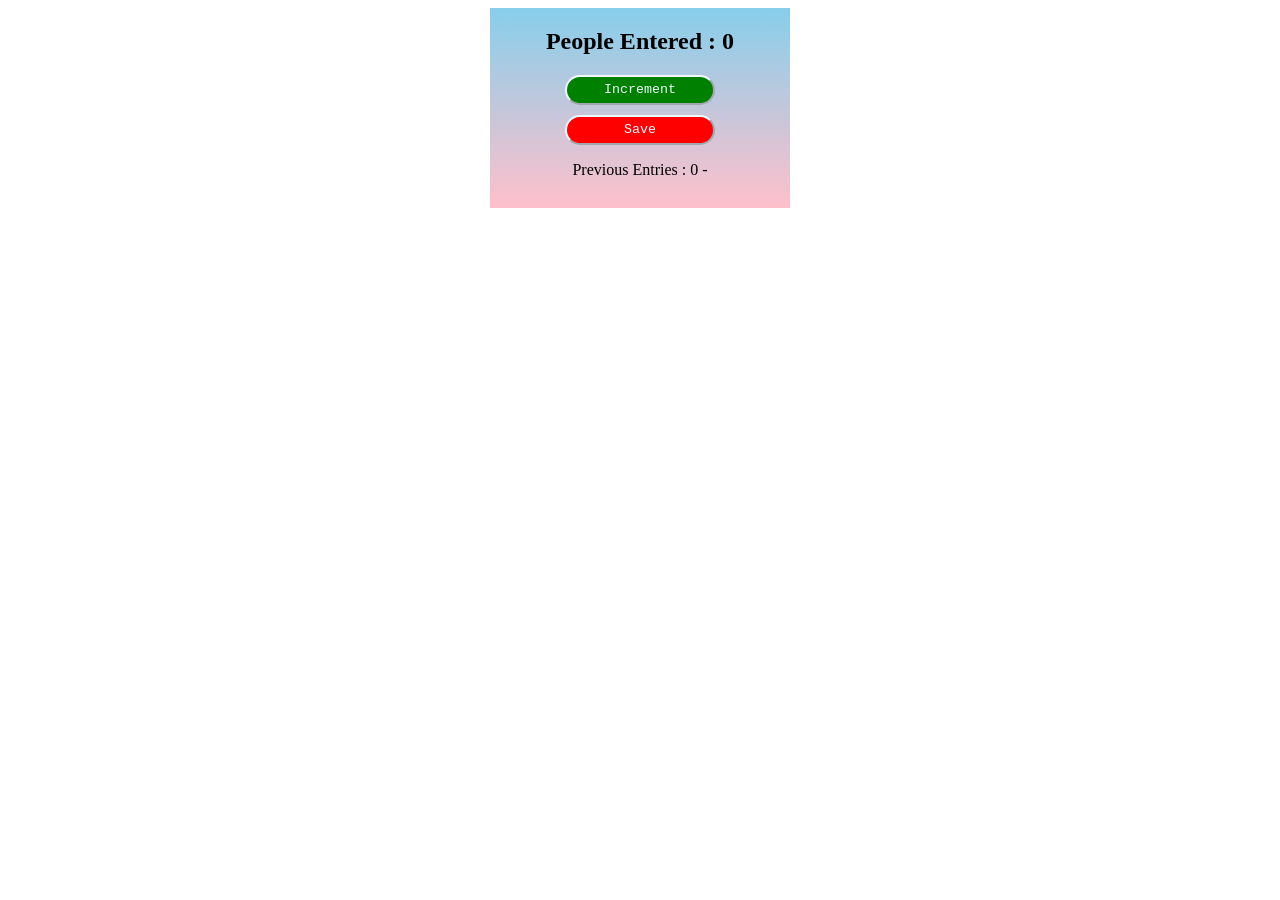
<file: javascript/counter/index.html>
<!DOCTYPE html>
<html lang="en">
<head>
    <meta charset="UTF-8">
    <meta name="viewport" content="width=device-width, initial-scale=1.0">
    <title>increment</title>
    <link rel="stylesheet" href="style.css">
</head>
<body>

<div class="main">
    <h2>People Entered : <span id="count-el">0</span></h2>
    <button id="inc-btn" onclick="increment()">Increment</button>

    <button id="save" onclick="save()">Save</button>

    <p id="save-el">Previous Entries : </p>
</div>

<script src="script.js"></script> 

</body>
</html>
</file>
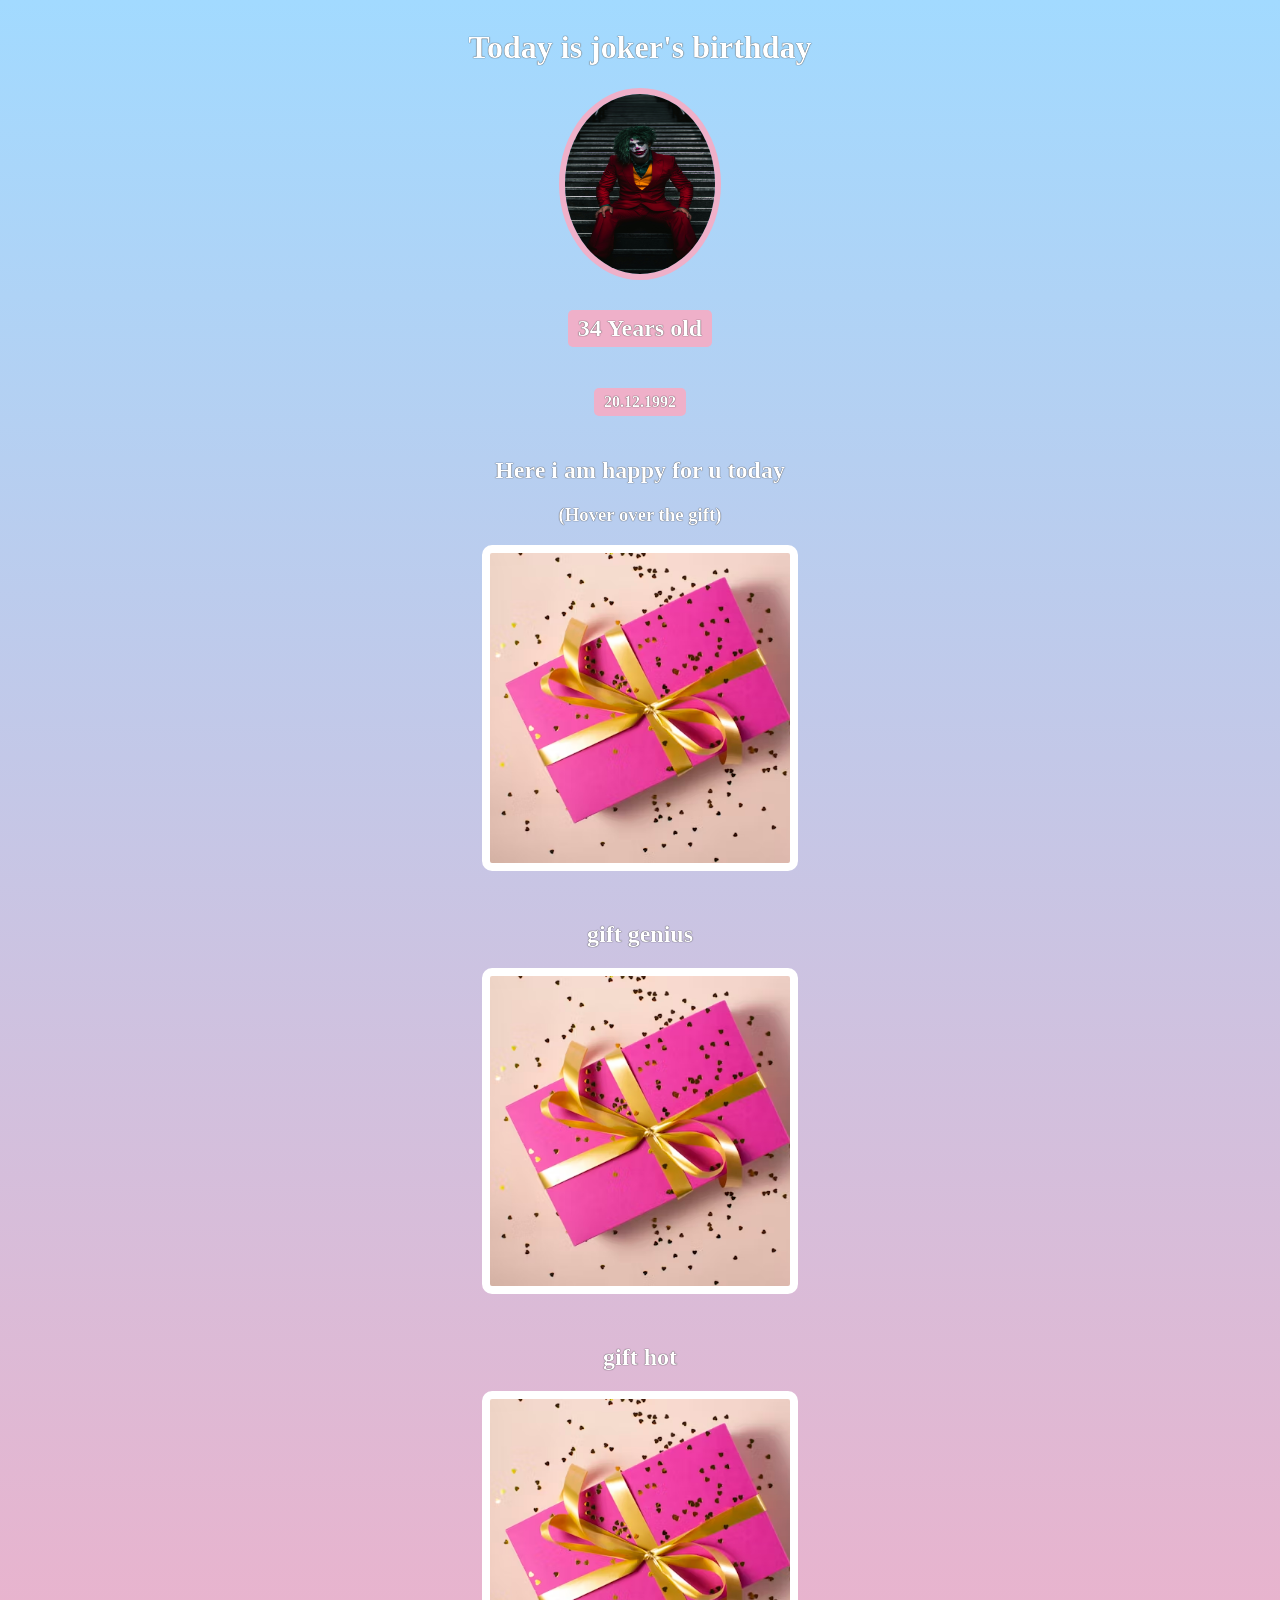
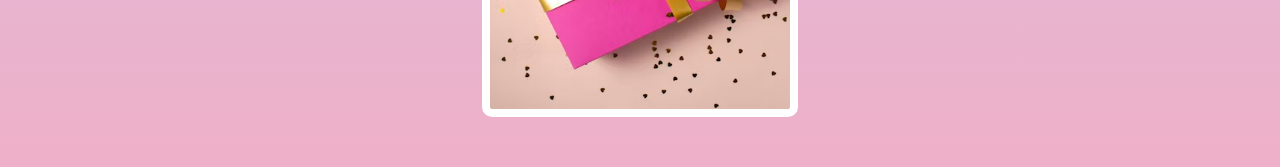
<file: html and css/birthday/birthday.html>
<!DOCTYPE html>
<html lang="en">
<head>
    <meta charset="UTF-8">
    <meta name="viewport" content="width=device-width, initial-scale=1.0">
    <title>Happy Birthday</title>
    <link rel="stylesheet" href="birthday.css"/>
</head>
<body>
 <div class="head">   
    <h1>Today is joker's birthday</h1>
    
    <img src="joker.jpg" id="photo" alt="image not found"/>

    <h2 class="age">34 Years old</h2>
    <h4 class="date">20.12.1992</h4>
 </div>

 <div class="gift">
    <h2>Here i am happy for u today</h2>
    <h3>(Hover over the gift)</h3>
   <div id="gift"></div>
   <h2>gift genius</h2>
   <div id="gift"></div>
   <h2>gift hot</h2>
   <div id="gift-hot"></div>
 </div>
</body>
</html>
</file>
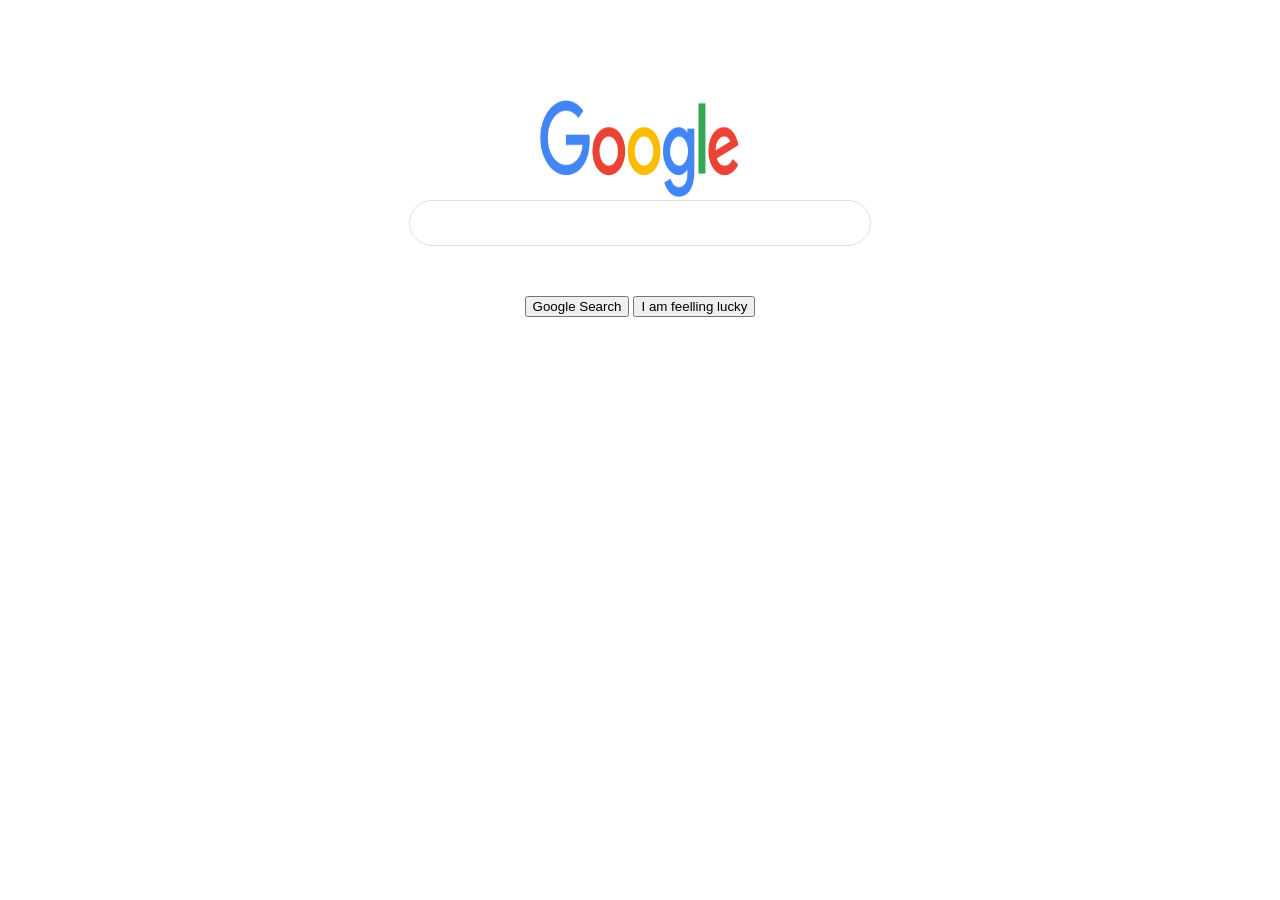
<file: html and css/google/google.html>
<!DOCTYPE html>
<html lang="en">
<head>
    <meta charset="UTF-8">
    <meta name="viewport" content="width=device-width, initial-scale=1.0">
    <title>Google</title>
    <link rel="stylesheet" href="google.css">
</head>
<body>
     <div class="main">
        <img src="google.png" alt="google image not found"/>
        <input type="text" class="search" />
            <div class="buttons">
                <button>Google Search</button>
                <button>I am feelling lucky</button>
            </div>
     </div>
</body>
</html>
</file>
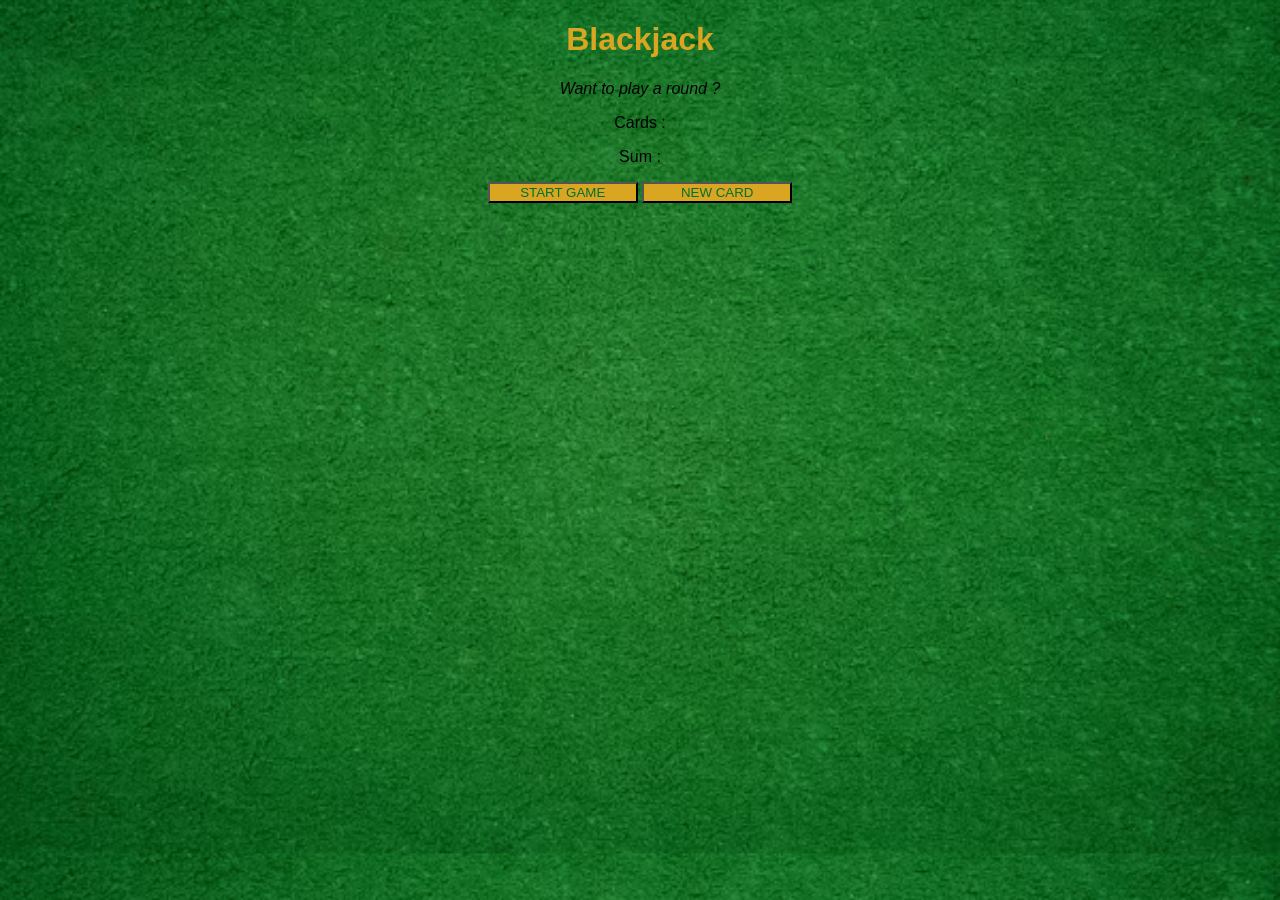
<file: javascript/blackjack/blackjack.html>
<!DOCTYPE html>
<html lang="en">
<head>
    <meta charset="UTF-8">
    <meta name="viewport" content="width=device-width, initial-scale=1.0">
    <title>Blackjack</title>
    <link rel="stylesheet" href="blackjack.css"/>
</head>
<body>
    <h1>Blackjack</h1>

    <p id="message-el">Want to play a round ?</p>

    <p id="cards-el">Cards : </p>

    <p id="sum-el">Sum :</p>

    <button id="btn" onclick="startgame()"> START GAME </button>

    <button id="btn" onclick="newcard()"> NEW CARD </button>

    <script src="blackjack.js"></script>
</body>

</html>
</file>
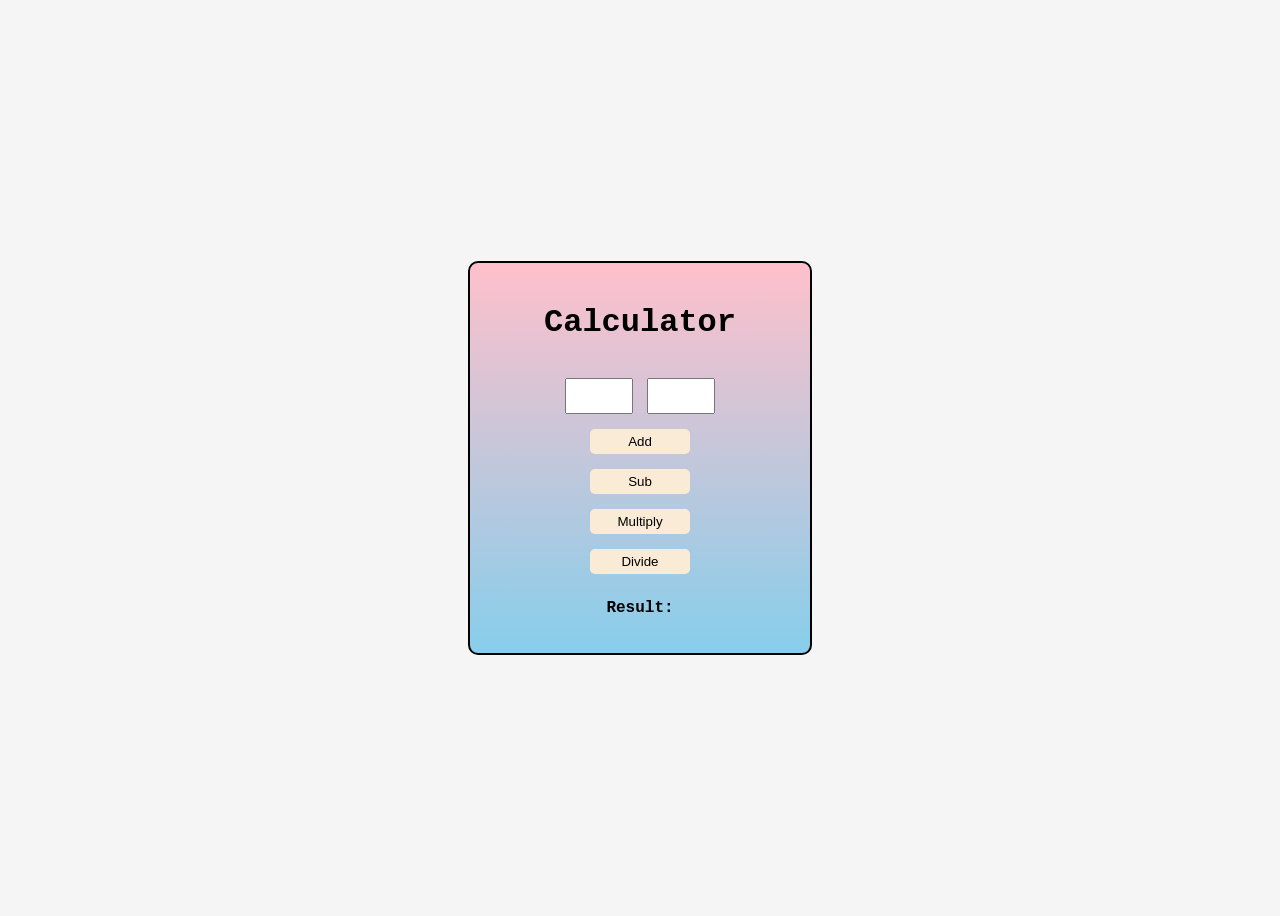
<file: javascript/calculator/calculator.html>
<!DOCTYPE html>
<html lang="en">
<head>
    <meta charset="UTF-8">
    <meta name="viewport" content="width=device-width, initial-scale=1.0">
    <title>Calculator</title>
    <link rel="stylesheet" href="calculator.css">
</head>
<body>
      <div class="main">
            <h1>Calculator</h1>

           <span><input type="number" namespace="num" id="num1"/>

             <input type="number" id="num2"/></span>  

            <button id="add" onclick="add()">Add</button>

            <button id="sub" onclick="sub()">Sub</button>

            <button id="mul" onclick="mul()">Multiply</button>

            <button id="div" onclick="div()">Divide</button>

            <p id="result">Result: </p>

      </div>
</body>
<script src="calculator.js"></script>
</html>
</file>
<file: javascript/counter/style.css>
.main{
    
    text-align: center;
    height: 200px;
    width: 300px;
    background: linear-gradient(skyblue,pink);
     display: block;
    margin-right: auto;
    margin-left: auto;
    
    
}

body{
     display: block;
    margin-right: auto;
    margin-left: auto;
    align-items: center;
    display: flex;
    align-items: center;
}

#inc-btn{
    height: 30px;
    width: 150px;
    margin-bottom: 10px;
    background-color: green;
    border-radius: 30px;
    border-color: aliceblue;
    color: aliceblue;
    font-family: 'Courier New', Courier, monospace;
    

}

#save{
    height: 30px;
    width: 150px;
    background-color: red;
    border-radius: 30px;
    border-color: aliceblue;
    color: aliceblue;
    font-family: 'Courier New', Courier, monospace;
}

p,h2{
    font-family: Cambria, Cochin, Georgia, Times, 'Times New Roman', serif;
    
}
</file>
<file: html and css/birthday/birthday.css>
body{
    font-family: cursive;
    color: white;
    background:linear-gradient(#a2daff,#EFB0C9);
}


#photo{

    height: 180px;
    width: 150px;
    border-radius: 50%;
    border: 6px solid #EFB0C9;
}

h1,h2,h3,h4{
    text-shadow: 0 0 1px black;
}

.head{
    display: flex;
    flex-direction: column;
    align-items: center;
}

.date{
     background: #EFB0C9;
     padding: 5px 10px;
     border-radius: 5px;
}

.age{
    margin-top: 30px;
     background: #EFB0C9;
     padding: 5px 10px;
     border-radius: 5px;
}

.gift{
    text-align: center;
}

#gift {
    border: solid 8px white;
    border-radius: 10px;
    width: 300px;
    height: 300px;
    background-image: url("gift.avif");
    background-size: cover;
    background-position: center;
    transition: all 0.3s ease;
    margin-left: auto;
    margin-right: auto;
    padding-bottom: 10px;
    margin-bottom: 50px;
}

#gift:hover {
    background-image: url("gift1.webp");
    cursor:pointer;
}

#gift-hot{
    border: solid 8px white;
    border-radius: 10px;
    width: 300px;
    height: 300px;
    background-image: url("gift.avif");
    background-size: cover;
    background-position: center;
    transition: all 0.3s ease;
    margin-left: auto;
    margin-right: auto;
    padding-bottom: 10px;
    margin-bottom: 50px;
}

#gift-hot:hover {
    background-image: url("hot.webp");
    cursor: pointer;
}
</file>
<file: html and css/google/google.css>
img{
    display: block;
    margin-left: auto;
    margin-right: auto;
    height: 100px;
    width: 200px;

}
.search{
    display: block;
    margin-left: auto;
    margin-right: auto;
    height: 24px;
    width: 400px;
    padding-top: 10px;
    padding-bottom: 10px;
    padding-left: 30px;
    padding-right: 30px;
    border: 1px solid #dfe1e5;
    border-radius: 24px;
    
}

.main{
    margin-top: 100px;
    display: block;
    margin-left: auto;
    margin-right: auto;
}

.buttons{
    display: block;
    text-align: center;
    padding : 30px;
    margin-top: 20px;
}
</file>
<file: javascript/blackjack/blackjack.css>
body{
    text-align: center;
    background-image: url(table.avif);
    background-size: cover;
    font-size: bold;
    font-family: 'Trebuchet MS', 'Lucida Sans Unicode', 'Lucida Grande', 'Lucida Sans', Arial, sans-serif;
}

h1{
    color:goldenrod;
}

#message-el{
    font-style: italic;
}

#btn{
    color:#016f32;
    width: 150px;
    background-color: goldenrod;
    margin-bottom: 5px;
}
</file>
<file: javascript/calculator/calculator.css>
body {
  display: flex;
  justify-content: center;
  align-items: center; 
  height: 100vh;
  background: #f5f5f5;
}

.main {
  border: 2px solid black;
  height: 350px;
  width: 300px;
  padding: 20px;

  display: flex;
  flex-direction: column;
  align-items: center;
  gap: 15px;

  background: white;
  border-radius: 10px;

  background: linear-gradient(pink,skyblue);
}


#num1, #num2 {
  height: 30px;
  width: 60px;
  margin-left: 5px;
  margin-right: 5px;
 
}


.buttons {
  display: flex;
  flex-wrap: wrap;
  gap: 10px;
  justify-content: center;
}


button {
  height: 35px;
  width: 100px;
  border-radius: 5px;
  border: none;
  background-color: antiquewhite;
  cursor: pointer;
}

button:hover {
  background-color: #f0d9b5;
}


#result {
  margin-top: 10px;
  font-weight: bold;
  font-family: 'Courier New', Courier, monospace;
}


h1{
  font-family: 'Courier New', Courier, monospace;
}
</file>
